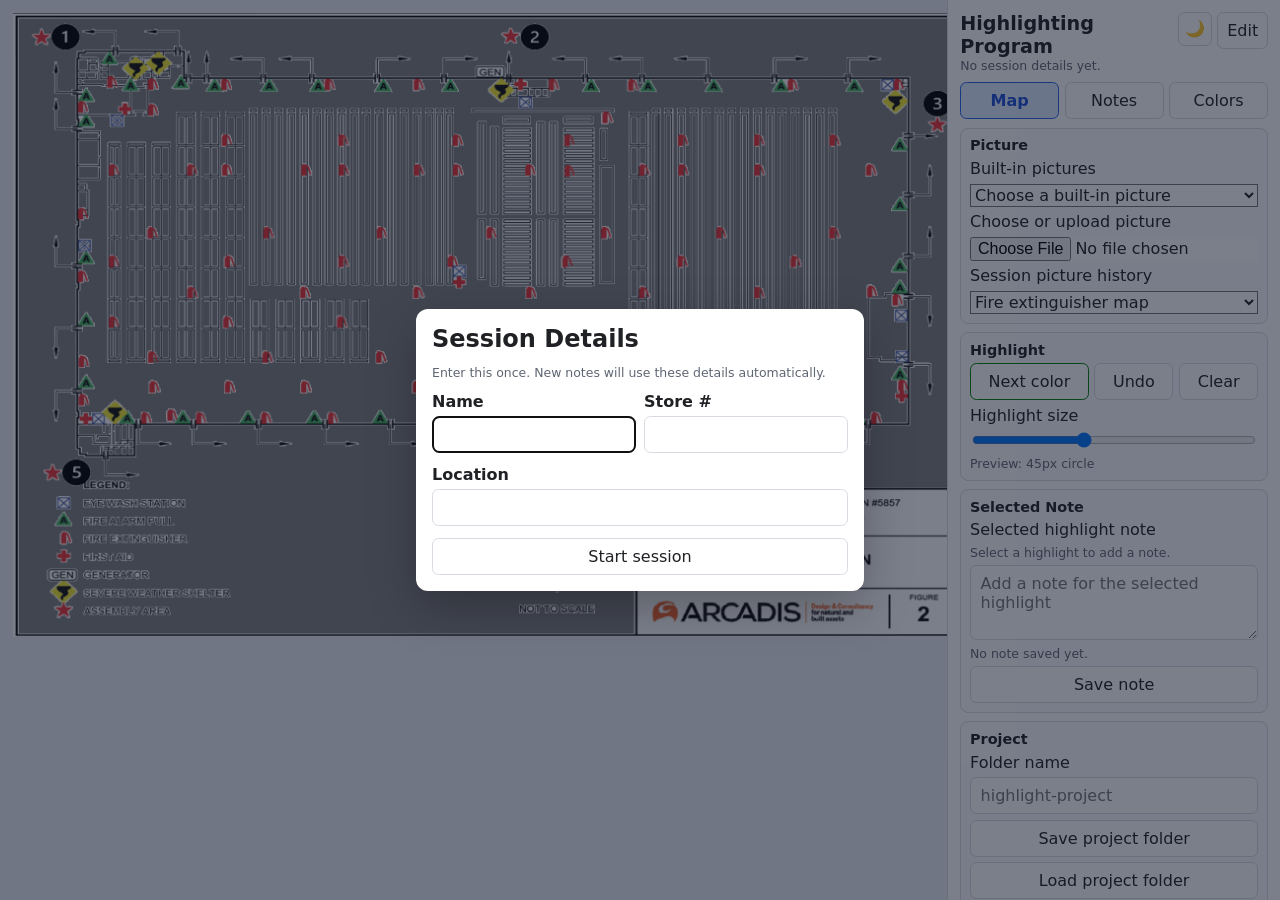
<file: index.html>
<!doctype html>
<html lang="en">
  <head>
    <meta charset="UTF-8" />
    <meta name="viewport" content="width=device-width, initial-scale=1.0" />
    <meta
      name="description"
      content="Mark points of interest on a floor plan or uploaded image."
    />
    <title>Highlighting Program</title>
    <link rel="stylesheet" href="styles.css" />
    <script src="script.js" defer></script>
  </head>
  <body>
    <dialog id="session-dialog">
      <form method="dialog" id="session-form" class="dialog-card">
        <h2>Session Details</h2>
        <p class="helper-text">Enter this once. New notes will use these details automatically.</p>
        <div class="compact-grid">
          <div class="field">
            <label for="session-name">Name</label>
            <input id="session-name" type="text" required />
          </div>
          <div class="field">
            <label for="session-store-number">Store #</label>
            <input id="session-store-number" type="text" required />
          </div>
        </div>
        <div class="field">
          <label for="session-store-location">Location</label>
          <input id="session-store-location" type="text" required />
        </div>
        <button id="save-session" type="submit">Start session</button>
      </form>
    </dialog>

    <dialog id="unsaved-dialog">
      <form method="dialog" class="dialog-card">
        <h2>Unsaved session data</h2>
        <p>
          You have current-session data that may be lost if you continue before exporting the project folder.
        </p>
        <div class="dialog-actions">
          <button id="cancel-risky-action" value="cancel" type="submit">Stay here</button>
          <button id="confirm-risky-action" value="confirm" type="submit">Continue anyway</button>
        </div>
      </form>
    </dialog>

    <dialog id="note-dialog">
      <form method="dialog" id="note-dialog-form" class="dialog-card">
        <h2>Edit Highlight Note</h2>
        <p id="note-dialog-label" class="helper-text">No highlight selected.</p>
        <textarea
          id="note-dialog-text"
          rows="5"
          placeholder="Add a note for this highlight"
        ></textarea>
        <p class="helper-text" id="note-dialog-timestamp">No note saved yet.</p>
        <div class="dialog-actions">
          <button value="cancel" type="submit">Cancel</button>
          <button id="save-note-dialog" value="save" type="submit">Save note</button>
        </div>
      </form>
    </dialog>

    <dialog id="color-dialog">
      <form method="dialog" id="color-dialog-form" class="dialog-card">
        <h2>Add Highlight Color</h2>
        <label for="custom-color">Choose color</label>
        <input id="custom-color" type="color" value="#2f80ed" />
        <div class="color-dialog-preview-wrap">
          <div class="color-dialog-preview" id="custom-color-preview" aria-hidden="true"></div>
          <p class="helper-text">Live preview updates as you adjust the color panel sliders.</p>
        </div>
        <div class="dialog-actions">
          <button value="cancel" type="submit">Cancel</button>
          <button id="save-custom-color" value="save" type="submit">Save color</button>
        </div>
      </form>
    </dialog>

    <main class="app">
      <section class="map-container" aria-label="Interactive map">
        <div class="map-frame">
          <img src="assets/firemap.png" alt="Fire extinguisher map" id="map" />
          <div id="highlights" aria-label="Highlights"></div>
          <div id="cursor-preview" aria-hidden="true"></div>
        </div>
      </section>

      <aside class="controls" aria-label="Highlight controls">
        <header class="sidebar-header">
          <div>
            <h1>Highlighting Program</h1>
            <p id="session-summary">No session details yet.</p>
          </div>
          <div class="header-actions">
            <button
              id="theme-toggle"
              class="icon-button"
              type="button"
              aria-label="Switch to dark mode"
              title="Switch to dark mode"
            >
              🌙
            </button>
            <button id="edit-session" class="small-button" type="button">Edit</button>
          </div>
        </header>

        <div class="tabs" role="tablist" aria-label="Sidebar views">
          <button
            class="tab-button active"
            id="map-tab"
            type="button"
            role="tab"
            aria-controls="map-panel"
            aria-selected="true"
          >
            Map
          </button>
          <button
            class="tab-button"
            id="notes-tab"
            type="button"
            role="tab"
            aria-controls="notes-panel"
            aria-selected="false"
          >
            Notes
          </button>
          <button
            class="tab-button"
            id="colors-tab"
            type="button"
            role="tab"
            aria-controls="colors-panel"
            aria-selected="false"
          >
            Colors
          </button>
        </div>

        <div class="tab-panel active" id="map-panel" role="tabpanel" aria-labelledby="map-tab">
          <section class="panel-section">
            <h2>Picture</h2>
            <label for="built-in-pictures">Built-in pictures</label>
            <select id="built-in-pictures">
              <option value="">Choose a built-in picture</option>
              <option value="assets/firemap.png">Fire extinguisher map</option>
              <option value="assets/worldmap.jpg">World map</option>
            </select>
            <label for="file">Choose or upload picture</label>
            <input type="file" id="file" accept="image/*" />
            <label for="pictures">Session picture history</label>
            <select id="pictures" disabled>
              <option value="">No pictures displayed this session</option>
            </select>
          </section>

          <section class="panel-section">
            <h2>Highlight</h2>
            <div class="button-row">
              <button id="toggle-color" type="button">Color: Green</button>
              <button id="undo-highlight" type="button">Undo</button>
              <button id="clear-highlights" type="button">Clear</button>
            </div>
            <label for="size">Highlight size</label>
            <input value="45" type="range" id="size" min="10" max="100" />
            <p class="helper-text">
              Preview: <span id="size-value">45</span>px circle
            </p>
          </section>

          <section class="panel-section note-editor">
            <h2>Selected Note</h2>
            <label for="highlight-note">Selected highlight note</label>
            <p id="selected-highlight-label">Select a highlight to add a note.</p>
            <textarea
              id="highlight-note"
              rows="3"
              placeholder="Add a note for the selected highlight"
              disabled
            ></textarea>
            <p class="helper-text" id="note-timestamp">No note saved yet.</p>
            <button id="save-note" type="button" disabled>Save note</button>
          </section>

          <section class="panel-section export-tools">
            <h2>Project</h2>
            <label for="project-folder-name">Folder name</label>
            <input id="project-folder-name" type="text" placeholder="highlight-project" />
            <button id="save-project" type="button">Save project folder</button>
            <button id="load-project-folder" type="button">Load project folder</button>
          </section>

          <div class="counter" id="color-counts" aria-live="polite"></div>
        </div>

        <div class="tab-panel" id="notes-panel" role="tabpanel" aria-labelledby="notes-tab" hidden>
          <h2>Highlight Notes</h2>
          <p class="helper-text">Select a note to locate its circle on the map.</p>
          <div id="notes-list" class="notes-list" aria-live="polite"></div>
        </div>

        <div class="tab-panel" id="colors-panel" role="tabpanel" aria-labelledby="colors-tab" hidden>
          <h2>Highlight Colors</h2>
          <p class="helper-text">Choose a color circle, add a new color, or delete a saved custom color.</p>
          <div id="color-list" class="color-list" aria-label="Available highlight colors"></div>
          <div class="button-row">
            <button id="add-color" type="button">Add</button>
            <button id="delete-color" type="button">Delete</button>
          </div>
        </div>
      </aside>
    </main>
    <div id="size-preview" aria-hidden="true"></div>
  </body>
</html>
</file>
<file: styles.css>
:root {
  color: var(--text);
  font-family: system-ui, sans-serif;
  background: var(--page-bg);
  --page-bg: #f4f5f7;
  --panel-bg: #fff;
  --section-bg: #fbfcfd;
  --text: #202124;
  --muted: #5f6673;
  --border: #d7dbe1;
  --control-bg: #fff;
  --control-hover: #eef1f5;
  --active-bg: #dbeafe;
  --active-text: #1d4ed8;
  --active-border: #2563eb;
  --map-bg: #e7ebf1;
}

:root[data-theme="dark"] {
  --page-bg: #0f172a;
  --panel-bg: #111827;
  --section-bg: #1f2937;
  --text: #e5e7eb;
  --muted: #a9b4c7;
  --border: #374151;
  --control-bg: #0f172a;
  --control-hover: #263244;
  --active-bg: #1e3a8a;
  --active-text: #dbeafe;
  --active-border: #60a5fa;
  --map-bg: #020617;
}

* {
  box-sizing: border-box;
}

body {
  margin: 0;
  overflow: hidden;
  background: var(--page-bg);
}

button,
input,
select,
textarea {
  font: inherit;
}

button,
select,
input[type="text"],
input[type="file"] {
  width: 100%;
}

button {
  padding: 0.5rem 0.65rem;
  border: 1px solid var(--border);
  border-radius: 0.4rem;
  background: var(--control-bg);
  color: var(--text);
  cursor: pointer;
}

button:hover {
  background: var(--control-hover);
}

input[type="text"] {
  border: 1px solid var(--border);
  border-radius: 0.4rem;
  padding: 0.5rem 0.6rem;
  background: var(--control-bg);
  color: var(--text);
}

textarea {
  width: 100%;
  resize: vertical;
  border: 1px solid var(--border);
  border-radius: 0.4rem;
  padding: 0.5rem 0.6rem;
  background: var(--control-bg);
  color: var(--text);
}

select,
input[type="file"] {
  color: var(--text);
  background: var(--control-bg);
}

.app {
  display: grid;
  grid-template-columns: minmax(0, 1fr) clamp(18rem, 26vw, 23rem);
  height: 100dvh;
  min-height: 0;
}

.map-container {
  min-width: 0;
  min-height: 0;
  padding: clamp(0.35rem, 1vw, 1rem);
  overflow: hidden;
  background: var(--map-bg);
}

.map-frame {
  position: relative;
  display: grid;
  width: 100%;
  height: 100%;
  line-height: 0;
  cursor: crosshair;
}

#map {
  display: block;
  width: 100%;
  height: 100%;
  object-fit: fill;
}

#highlights,
#cursor-preview {
  position: absolute;
  inset: 0;
}

#highlights {
  overflow: hidden;
}

.highlight,
#cursor-preview {
  border-radius: 50%;
}

.highlight {
  position: absolute;
  transform: translate(-50%, -50%);
  background: green;
  opacity: 0.5;
  pointer-events: auto;
  cursor: pointer;
}

.highlight.selected {
  outline: 3px solid #111827;
  outline-offset: 3px;
  opacity: 0.75;
}

.highlight.has-note::after {
  content: "";
  position: absolute;
  top: -0.35rem;
  right: -0.35rem;
  width: 0.7rem;
  height: 0.7rem;
  border: 2px solid #fff;
  border-radius: 50%;
  background: #f59e0b;
}

.highlight.located {
  animation: pulse-location 900ms ease-out 2;
}

#cursor-preview {
  display: none;
  inset: auto;
  transform: translate(-50%, -50%);
  background: rgb(0 0 0 / 45%);
  pointer-events: none;
}

.controls {
  display: flex;
  flex-direction: column;
  gap: 0.55rem;
  min-height: 0;
  padding: 0.75rem;
  border-left: 1px solid var(--border);
  background: var(--panel-bg);
  overflow: hidden;
}

.sidebar-header {
  display: grid;
  grid-template-columns: minmax(0, 1fr) auto;
  gap: 0.5rem;
  align-items: start;
}

.sidebar-header h1,
.sidebar-header p {
  margin: 0;
}

.sidebar-header h1 {
  font-size: clamp(1rem, 1.6vw, 1.2rem);
}

.sidebar-header p {
  color: var(--muted);
  font-size: 0.78rem;
}

.small-button {
  width: auto;
  padding-inline: 0.55rem;
}

.icon-button {
  display: grid;
  place-items: center;
  width: 2.1rem;
  height: 2.1rem;
  padding: 0;
  font-size: 1rem;
  line-height: 1;
}

.header-actions {
  display: flex;
  gap: 0.35rem;
}

.tabs {
  display: grid;
  grid-template-columns: repeat(3, 1fr);
  gap: 0.35rem;
}

.tab-button.active {
  border-color: var(--active-border);
  background: var(--active-bg);
  color: var(--active-text);
  font-weight: 700;
}

.tab-panel {
  display: none;
  flex-direction: column;
  gap: 0.5rem;
  min-height: 0;
}

.tab-panel.active {
  display: flex;
}

.tab-panel h2 {
  margin: 0;
  font-size: 0.9rem;
}

.field {
  display: grid;
  gap: 0.3rem;
}

.field label {
  font-weight: 600;
}

.panel-section {
  display: grid;
  gap: 0.35rem;
  padding: 0.55rem;
  border: 1px solid var(--border);
  border-radius: 0.5rem;
  background: var(--section-bg);
}

.button-row {
  display: grid;
  grid-template-columns: 1.2fr 0.8fr 0.8fr;
  gap: 0.35rem;
}

#size-preview {
  position: fixed;
  z-index: 20;
  display: none;
  width: 45px;
  height: 45px;
  border-radius: 50%;
  background: rgb(0 128 0 / 50%);
  outline: 1px solid rgb(0 0 0 / 20%);
  pointer-events: none;
  transform: translate(-50%, -50%);
}

.note-editor p,
.helper-text,
.empty-state {
  margin: 0;
  color: var(--muted);
  font-size: 0.78rem;
}

.notes-list {
  display: grid;
  gap: 0.5rem;
  min-height: 0;
  overflow: auto;
}

.note-card {
  display: grid;
  gap: 0.35rem;
  text-align: left;
}

.note-title {
  font-weight: 700;
}

.note-meta {
  color: var(--muted);
  font-size: 0.85rem;
}

.note-body {
  color: var(--text);
  overflow-wrap: anywhere;
}

.counter {
  display: flex;
  flex-wrap: wrap;
  gap: 0.45rem;
  margin: 0;
  padding-top: 0.5rem;
  border-top: 1px solid var(--border);
}

.color-count {
  display: inline-flex;
  align-items: center;
  gap: 0.25rem;
  min-width: 2.4rem;
}

.count-dot {
  width: 0.85rem;
  height: 0.85rem;
  border: 1px solid var(--border);
  border-radius: 50%;
}

.color-list {
  display: flex;
  flex-wrap: wrap;
  gap: 0.5rem;
}

.color-swatch {
  width: 2.1rem;
  height: 2.1rem;
  padding: 0;
  border-radius: 50%;
}

.color-swatch.active {
  outline: 3px solid var(--active-border);
  outline-offset: 2px;
}

.color-dialog-preview-wrap {
  display: grid;
  place-items: center;
  gap: 0.5rem;
}

.color-dialog-preview {
  width: 5rem;
  height: 5rem;
  border: 1px solid var(--border);
  border-radius: 50%;
}

dialog {
  width: min(92vw, 28rem);
  border: 0;
  border-radius: 0.75rem;
  padding: 0;
  box-shadow: 0 1rem 3rem rgb(0 0 0 / 25%);
  background: var(--panel-bg);
  color: var(--text);
}

dialog::backdrop {
  background: rgb(15 23 42 / 55%);
}

.dialog-card {
  display: grid;
  gap: 0.75rem;
  padding: 1rem;
}

.dialog-card h2,
.dialog-card p {
  margin: 0;
}

.compact-grid,
.dialog-actions {
  display: grid;
  grid-template-columns: 1fr 1fr;
  gap: 0.5rem;
}

@keyframes pulse-location {
  0%,
  100% {
    box-shadow: 0 0 0 0 rgb(37 99 235 / 70%);
  }

  50% {
    box-shadow: 0 0 0 1rem rgb(37 99 235 / 0%);
  }
}

@media (max-width: 700px) {
  body {
    overflow: auto;
  }

  .app {
    grid-template-columns: 1fr;
    height: auto;
    min-height: 100dvh;
  }

  .map-container {
    height: 60dvh;
  }

  .controls {
    border-top: 1px solid var(--border);
    border-left: 0;
    overflow: visible;
  }

  #map {
    max-height: 70vh;
  }
}

@media (max-height: 760px) and (min-width: 701px) {
  button,
  input[type="text"],
  select,
  textarea {
    padding-block: 0.35rem;
    font-size: 0.85rem;
  }

  .controls {
    gap: 0.35rem;
    padding: 0.5rem;
  }

  .panel-section {
    gap: 0.25rem;
    padding: 0.4rem;
  }

  .helper-text {
    display: none;
  }

}
</file>
